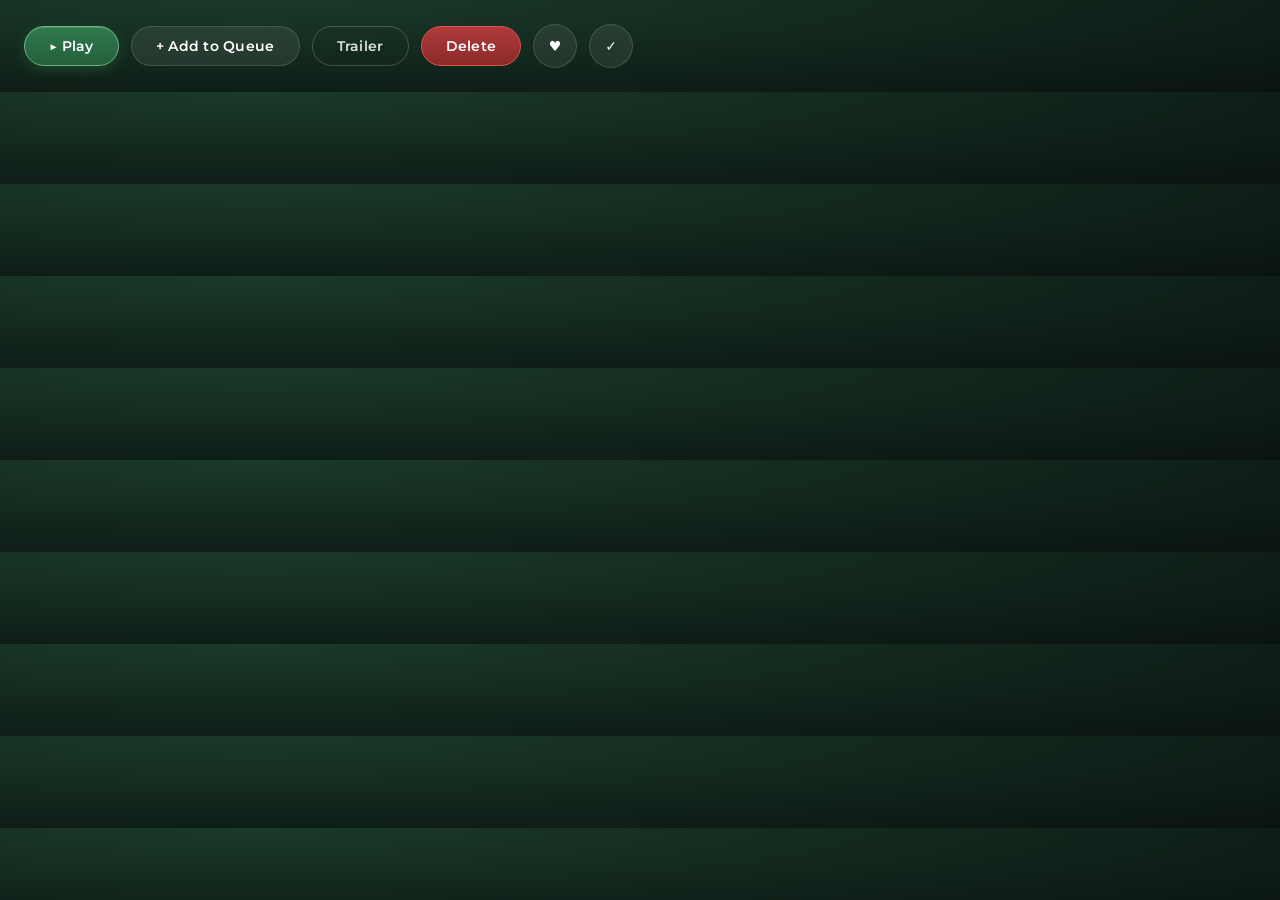
<file: preview/buttons.html>
<!DOCTYPE html>
<html><head><meta charset="utf-8"><link rel="stylesheet" href="../colors_and_type.css">
<style>
  body{margin:0;padding:24px;background:radial-gradient(ellipse at 20% 0%,#1a3a2a,#0a130f);color:#fff;font:var(--body);display:flex;flex-wrap:wrap;gap:12px;align-items:center}
  .btn{padding:12px 24px;border-radius:999px;font:var(--button);letter-spacing:.02em;border:1px solid;cursor:pointer;transition:.2s}
  .pri{background:linear-gradient(180deg,#2f7a4d,#24603c);color:#fff;border-color:#6faf84;box-shadow:0 4px 12px rgba(47,122,77,.35),inset 0 1px 0 rgba(255,255,255,.15)}
  .sec{background:rgba(255,255,255,.08);backdrop-filter:blur(12px);-webkit-backdrop-filter:blur(12px);color:#fff;border-color:rgba(255,255,255,.14)}
  .ghost{background:transparent;color:rgba(255,255,255,.85);border-color:rgba(255,255,255,.2)}
  .danger{background:linear-gradient(180deg,#b03a3a,#8b2a2a);color:#fff;border-color:#d9534f}
  .icon{width:44px;height:44px;padding:0;display:inline-flex;align-items:center;justify-content:center}
</style></head><body>
  <button class="btn pri">▶ Play</button>
  <button class="btn sec">+ Add to Queue</button>
  <button class="btn ghost">Trailer</button>
  <button class="btn danger">Delete</button>
  <button class="btn sec icon">♥</button>
  <button class="btn sec icon">✓</button>
</body></html>
</file>
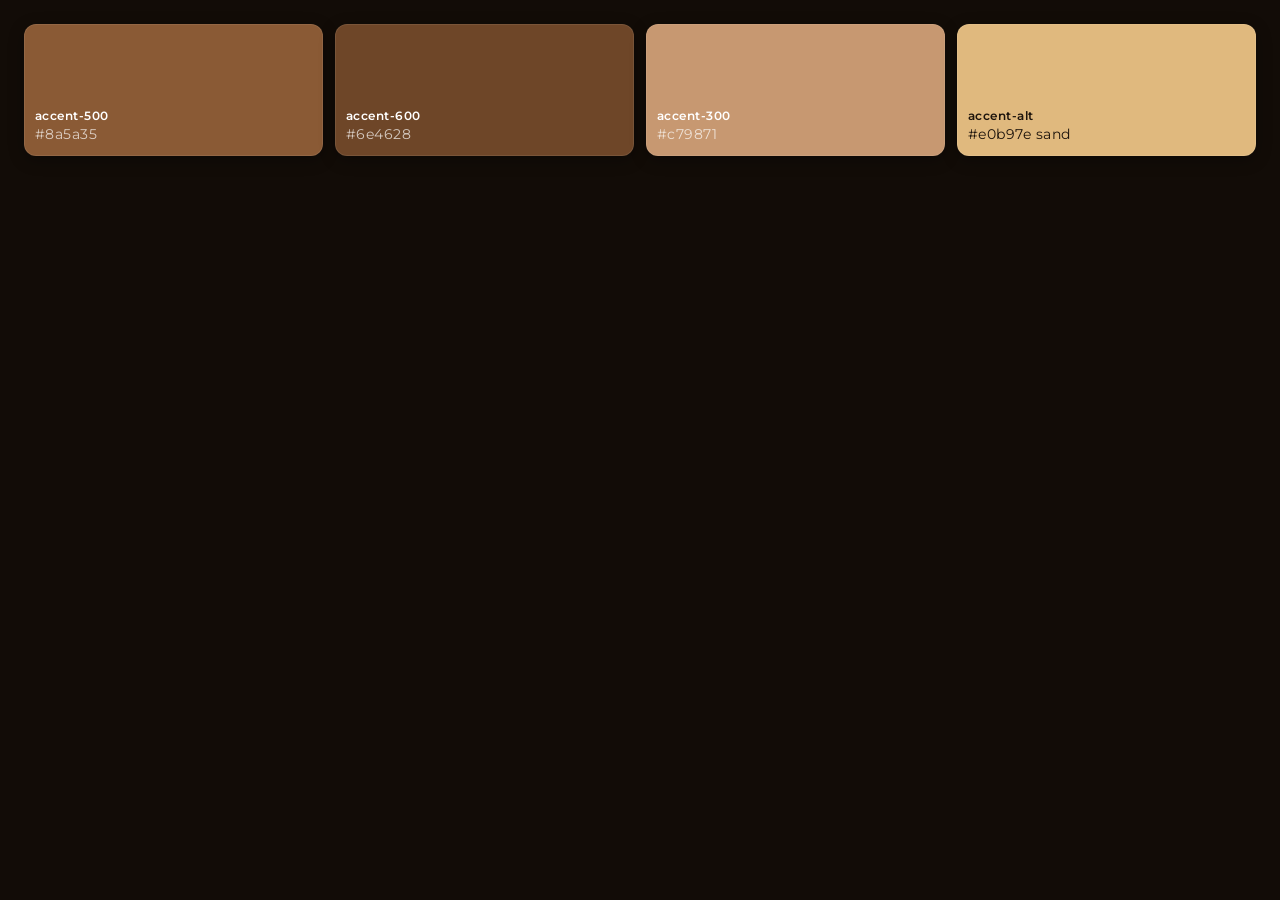
<file: preview/colors-brown.html>
<!DOCTYPE html>
<html><head><meta charset="utf-8"><link rel="stylesheet" href="../colors_and_type.css">
<style>
  body{margin:0;padding:24px;background:#120c07;color:#fff;font:var(--body);display:grid;grid-template-columns:repeat(4,1fr);gap:12px}
  .sw{height:110px;border-radius:12px;display:flex;flex-direction:column;justify-content:flex-end;padding:10px;font:var(--label);letter-spacing:var(--ls-wide);box-shadow:0 4px 16px rgba(0,0,0,.3);border:1px solid rgba(255,255,255,.08)}
  .n{font:var(--body-sm);color:rgba(255,255,255,.7)}
</style></head><body>
<div class="sw" style="background:#8a5a35"><div>accent-500</div><div class="n">#8a5a35</div></div>
<div class="sw" style="background:#6e4628"><div>accent-600</div><div class="n">#6e4628</div></div>
<div class="sw" style="background:#c79871"><div>accent-300</div><div class="n">#c79871</div></div>
<div class="sw" style="background:#e0b97e;color:#1d140c"><div>accent-alt</div><div class="n" style="color:#1d140c">#e0b97e sand</div></div>
</body></html>
</file>
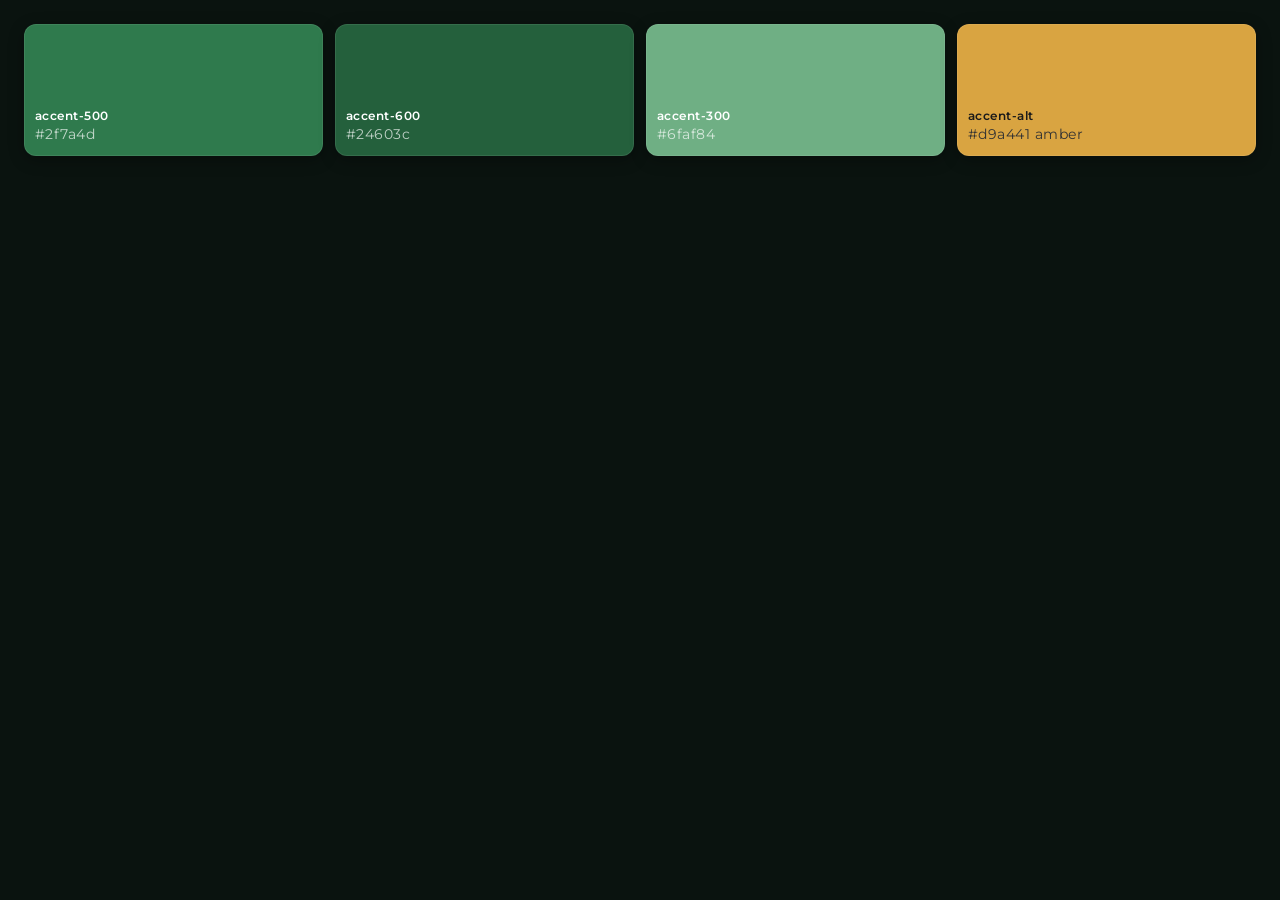
<file: preview/colors-deep-forest.html>
<!DOCTYPE html>
<html><head><meta charset="utf-8"><link rel="stylesheet" href="../colors_and_type.css">
<style>
  body{margin:0;padding:24px;background:#0a130f;color:#fff;font:var(--body);display:grid;grid-template-columns:repeat(4,1fr);gap:12px}
  .sw{height:110px;border-radius:12px;display:flex;flex-direction:column;justify-content:flex-end;padding:10px;font:var(--label);letter-spacing:var(--ls-wide);box-shadow:0 4px 16px rgba(0,0,0,.3);border:1px solid rgba(255,255,255,.08)}
  .n{font:var(--body-sm);color:rgba(255,255,255,.7)}
</style></head><body>
<div class="sw" style="background:#2f7a4d"><div>accent-500</div><div class="n">#2f7a4d</div></div>
<div class="sw" style="background:#24603c"><div>accent-600</div><div class="n">#24603c</div></div>
<div class="sw" style="background:#6faf84"><div>accent-300</div><div class="n">#6faf84</div></div>
<div class="sw" style="background:#d9a441;color:#1a1a1a"><div>accent-alt</div><div class="n" style="color:#333">#d9a441 amber</div></div>
</body></html>
</file>
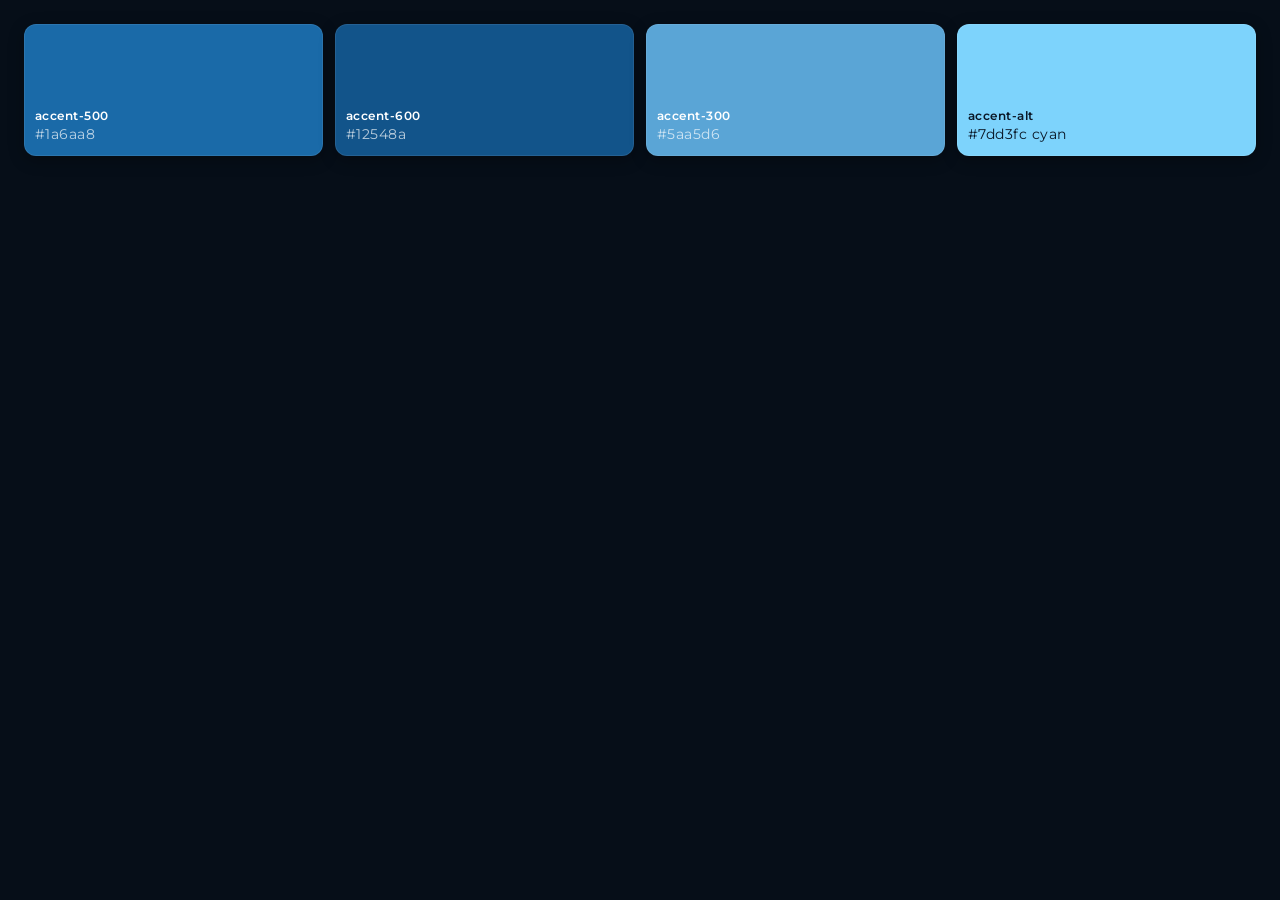
<file: preview/colors-marine-blue.html>
<!DOCTYPE html>
<html><head><meta charset="utf-8"><link rel="stylesheet" href="../colors_and_type.css">
<style>
  body{margin:0;padding:24px;background:#060e18;color:#fff;font:var(--body);display:grid;grid-template-columns:repeat(4,1fr);gap:12px}
  .sw{height:110px;border-radius:12px;display:flex;flex-direction:column;justify-content:flex-end;padding:10px;font:var(--label);letter-spacing:var(--ls-wide);box-shadow:0 4px 16px rgba(0,0,0,.3);border:1px solid rgba(255,255,255,.08)}
  .n{font:var(--body-sm);color:rgba(255,255,255,.7)}
</style></head><body>
<div class="sw" style="background:#1a6aa8"><div>accent-500</div><div class="n">#1a6aa8</div></div>
<div class="sw" style="background:#12548a"><div>accent-600</div><div class="n">#12548a</div></div>
<div class="sw" style="background:#5aa5d6"><div>accent-300</div><div class="n">#5aa5d6</div></div>
<div class="sw" style="background:#7dd3fc;color:#0a1726"><div>accent-alt</div><div class="n" style="color:#0a1726">#7dd3fc cyan</div></div>
</body></html>
</file>
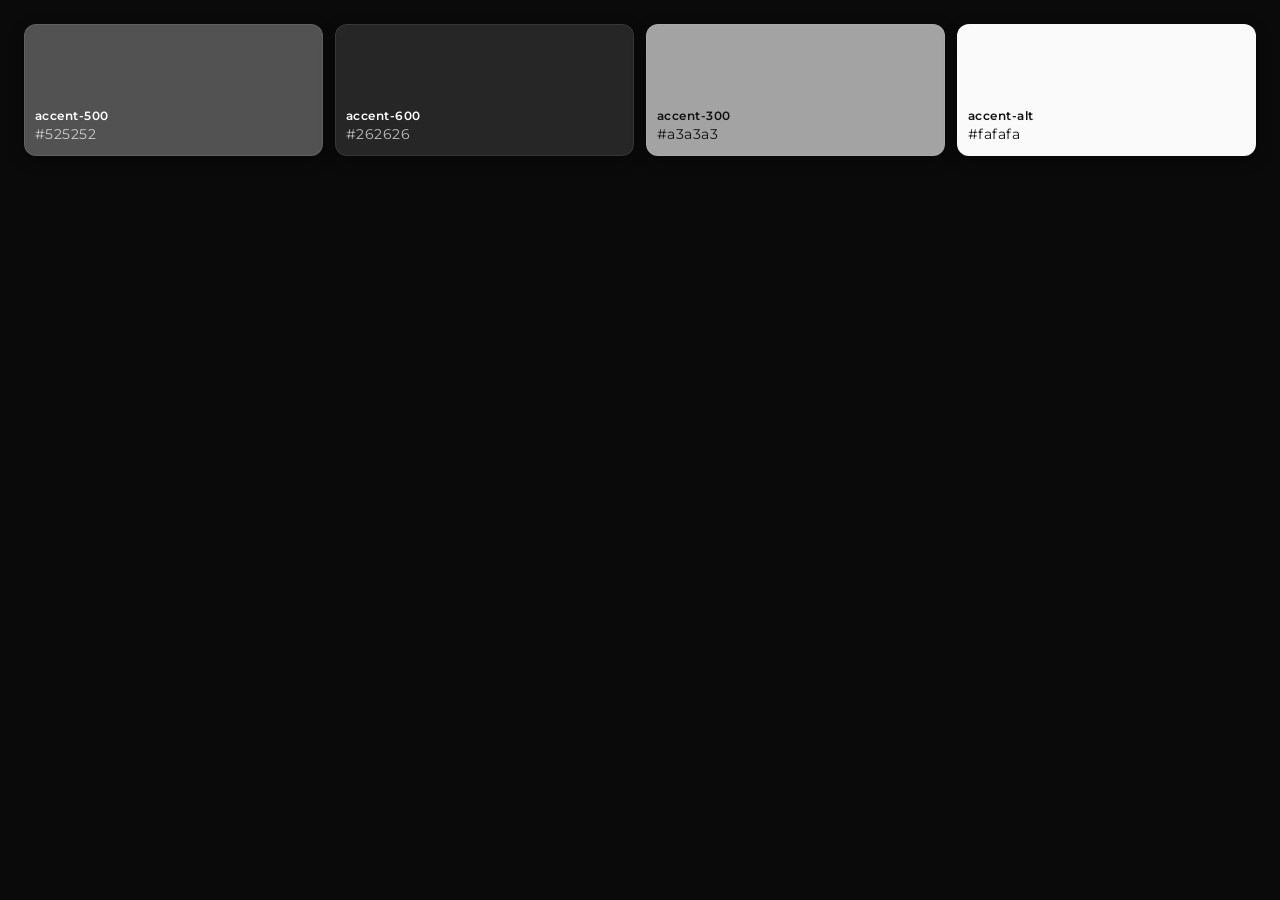
<file: preview/colors-mono.html>
<!DOCTYPE html>
<html><head><meta charset="utf-8"><link rel="stylesheet" href="../colors_and_type.css">
<style>
  body{margin:0;padding:24px;background:#0a0a0a;color:#fff;font:var(--body);display:grid;grid-template-columns:repeat(4,1fr);gap:12px}
  .sw{height:110px;border-radius:12px;display:flex;flex-direction:column;justify-content:flex-end;padding:10px;font:var(--label);letter-spacing:var(--ls-wide);box-shadow:0 4px 16px rgba(0,0,0,.3);border:1px solid rgba(255,255,255,.08)}
  .n{font:var(--body-sm);color:rgba(255,255,255,.7)}
</style></head><body>
<div class="sw" style="background:#525252"><div>accent-500</div><div class="n">#525252</div></div>
<div class="sw" style="background:#262626"><div>accent-600</div><div class="n">#262626</div></div>
<div class="sw" style="background:#a3a3a3;color:#111"><div>accent-300</div><div class="n" style="color:#111">#a3a3a3</div></div>
<div class="sw" style="background:#fafafa;color:#111"><div>accent-alt</div><div class="n" style="color:#111">#fafafa</div></div>
</body></html>
</file>
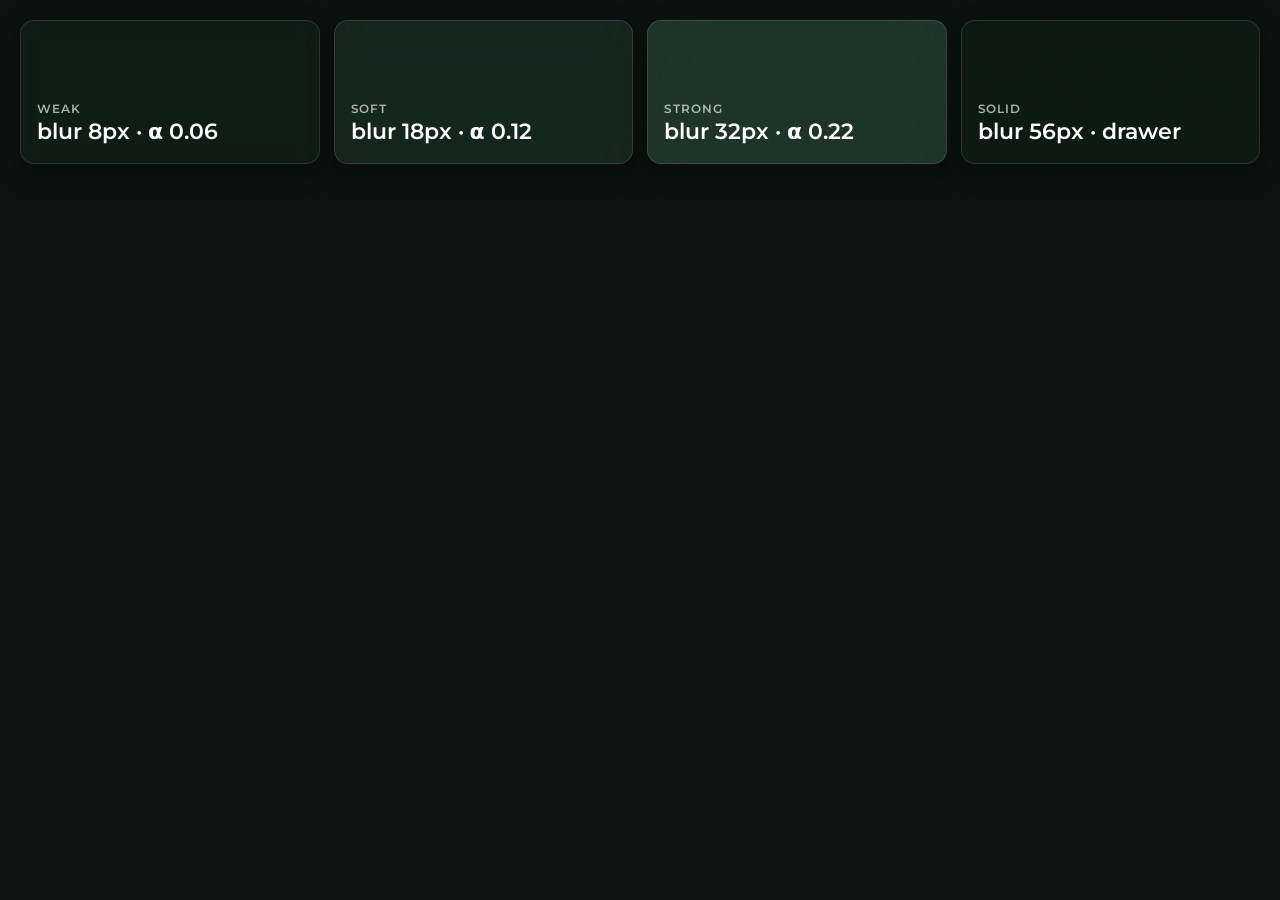
<file: preview/glass-surfaces.html>
<!DOCTYPE html>
<html><head><meta charset="utf-8"><link rel="stylesheet" href="../colors_and_type.css">
<style>
  body{margin:0;padding:20px;background:url("https://picsum.photos/seed/kubi/900/260") center/cover no-repeat,#0a130f;color:#fff;font:var(--body);min-height:220px}
  .wrap{display:grid;grid-template-columns:repeat(4,1fr);gap:14px}
  .card{padding:16px;border-radius:14px;border:1px solid rgba(255,255,255,.12);box-shadow:0 8px 24px rgba(0,0,0,.35);min-height:110px;display:flex;flex-direction:column;justify-content:flex-end}
  .c1{background:rgba(120,170,140,.06);backdrop-filter:blur(8px) saturate(140%);-webkit-backdrop-filter:blur(8px) saturate(140%)}
  .c2{background:rgba(120,170,140,.12);backdrop-filter:blur(18px) saturate(160%);-webkit-backdrop-filter:blur(18px) saturate(160%)}
  .c3{background:rgba(120,170,140,.22);backdrop-filter:blur(32px) saturate(180%);-webkit-backdrop-filter:blur(32px) saturate(180%)}
  .c4{background:rgba(15,29,22,.78);backdrop-filter:blur(56px) saturate(180%);-webkit-backdrop-filter:blur(56px) saturate(180%)}
  .lbl{font:var(--label);letter-spacing:var(--ls-uppercase);text-transform:uppercase;color:rgba(255,255,255,.65)}
  .val{font:var(--h4);margin-top:2px}
</style></head><body>
  <div class="wrap">
    <div class="card c1"><div class="lbl">weak</div><div class="val">blur 8px · α 0.06</div></div>
    <div class="card c2"><div class="lbl">soft</div><div class="val">blur 18px · α 0.12</div></div>
    <div class="card c3"><div class="lbl">strong</div><div class="val">blur 32px · α 0.22</div></div>
    <div class="card c4"><div class="lbl">solid</div><div class="val">blur 56px · drawer</div></div>
  </div>
</body></html>
</file>
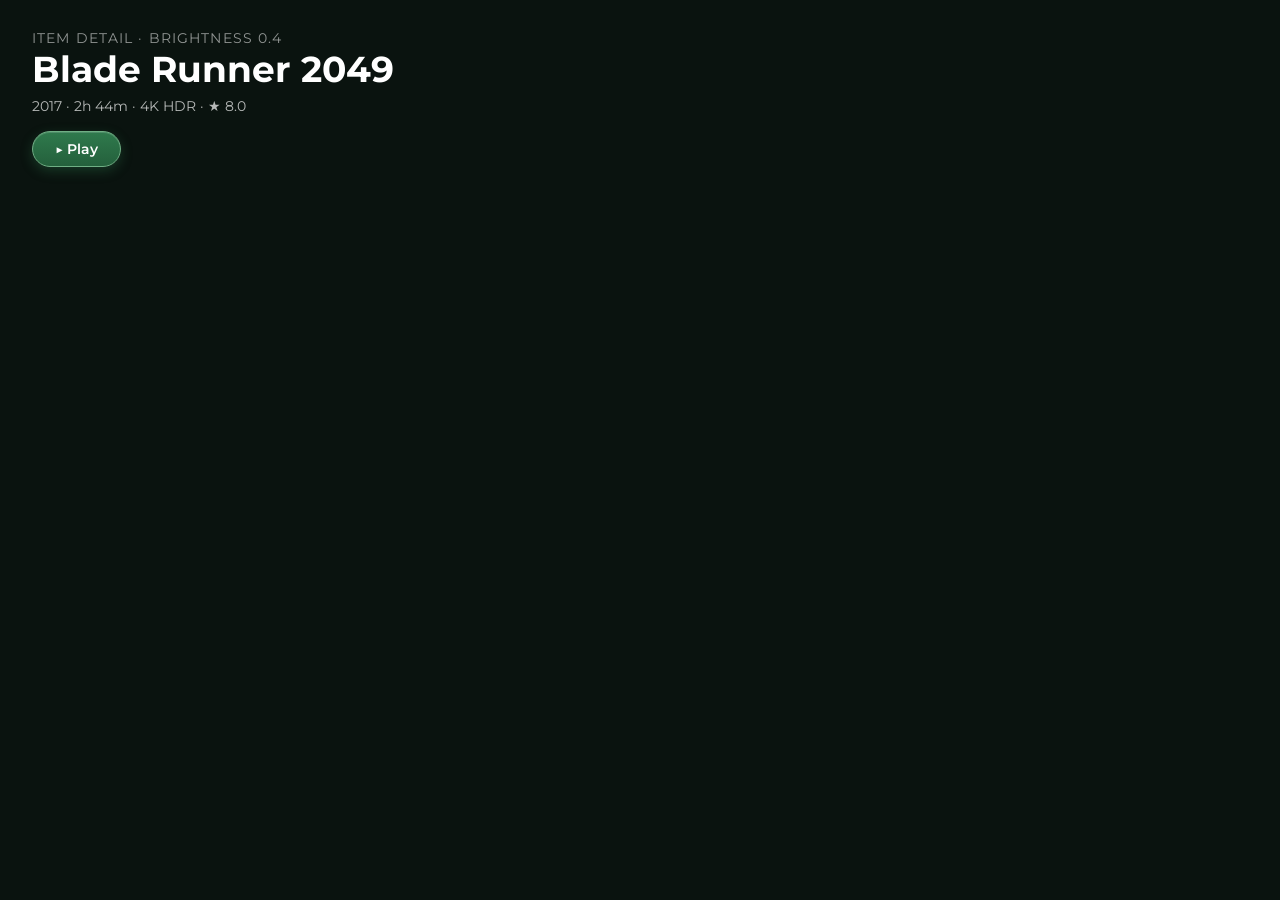
<file: preview/imagery-detail.html>
<!DOCTYPE html>
<html><head><meta charset="utf-8"><link rel="stylesheet" href="../colors_and_type.css">
<style>
  body{margin:0;padding:0;background:#0a130f;height:240px;color:#fff;font:var(--body);position:relative;overflow:hidden}
  .bg{position:absolute;inset:0;background:url("https://picsum.photos/seed/detail/900/240") center/cover;filter:brightness(.4) saturate(105%)}
  .overlay{position:absolute;inset:0;background:linear-gradient(180deg,rgba(10,19,15,.15) 0%,rgba(10,19,15,.88) 85%)}
  .content{position:relative;padding:28px 32px}
  h1{font:var(--h2);margin:0 0 6px 0}
  .meta{color:rgba(255,255,255,.7);font:var(--body-sm)}
  .btn{margin-top:14px;padding:10px 22px;border-radius:999px;background:linear-gradient(180deg,#2f7a4d,#24603c);border:1px solid #6faf84;color:#fff;font:var(--button);box-shadow:0 4px 12px rgba(47,122,77,.35),inset 0 1px 0 rgba(255,255,255,.15)}
</style></head><body>
  <div class="bg"></div><div class="overlay"></div>
  <div class="content">
    <div class="meta" style="color:rgba(255,255,255,.55);letter-spacing:.08em;text-transform:uppercase">Item Detail · brightness 0.4</div>
    <h1>Blade Runner 2049</h1>
    <div class="meta">2017 · 2h 44m · 4K HDR · ★ 8.0</div>
    <button class="btn">▶ Play</button>
  </div>
</body></html>
</file>
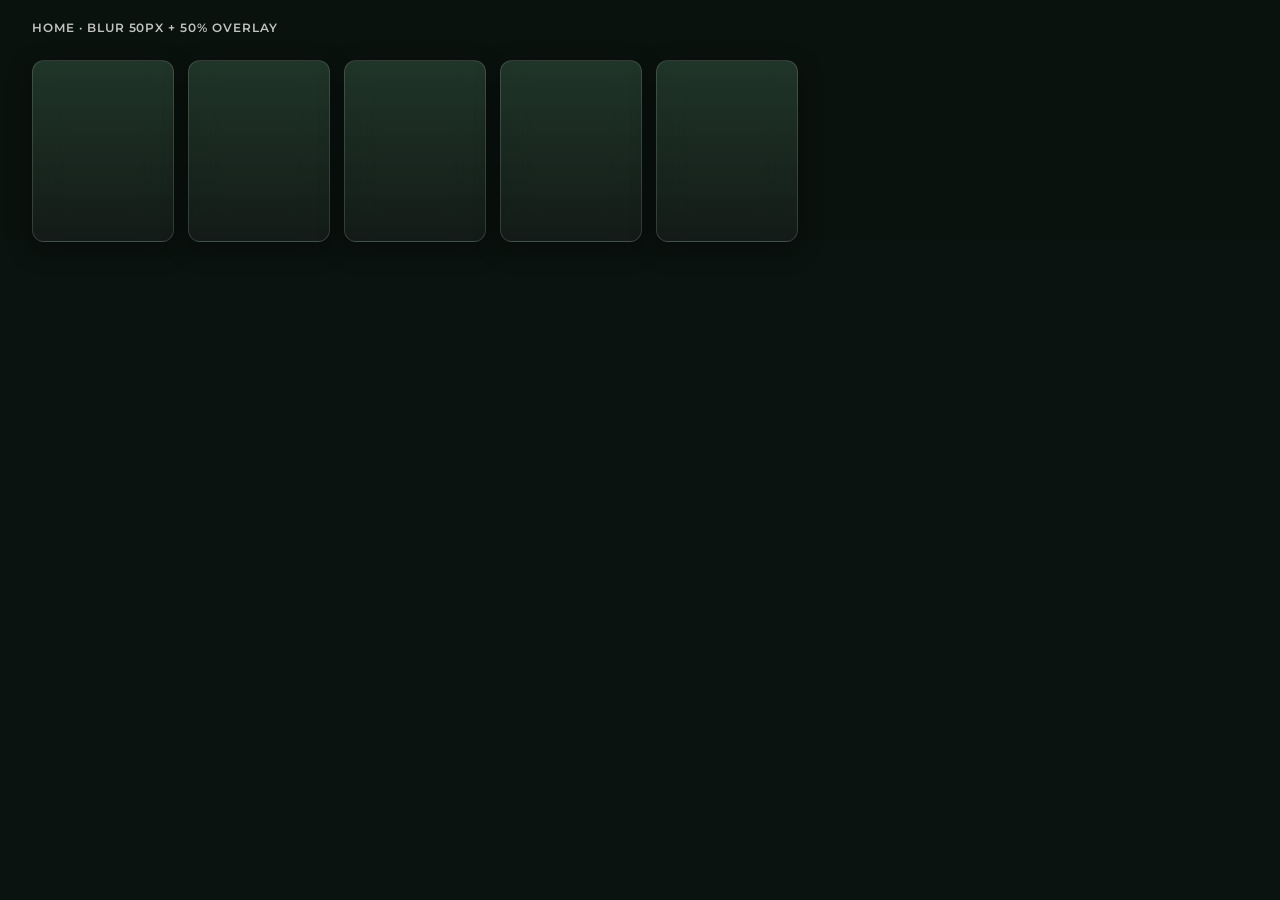
<file: preview/imagery-home.html>
<!DOCTYPE html>
<html><head><meta charset="utf-8"><link rel="stylesheet" href="../colors_and_type.css">
<style>
  body{margin:0;padding:0;background:#0a130f;height:240px;color:#fff;font:var(--body);position:relative;overflow:hidden}
  .bg{position:absolute;inset:-20px;background:url("https://picsum.photos/seed/home/900/240") center/cover;filter:blur(50px) saturate(120%) brightness(.85);transform:scale(1.08)}
  .overlay{position:absolute;inset:0;background:rgba(10,19,15,.5)}
  .content{position:relative;padding:28px 32px;display:flex;gap:14px}
  .card{width:140px;height:180px;border-radius:12px;background:rgba(255,255,255,.08);border:1px solid rgba(255,255,255,.14);backdrop-filter:blur(18px);-webkit-backdrop-filter:blur(18px);box-shadow:0 8px 24px rgba(0,0,0,.4);background-image:linear-gradient(180deg,rgba(47,122,77,.2),rgba(10,19,15,.5))}
  .h{position:absolute;top:20px;left:32px;font:var(--label);letter-spacing:.08em;text-transform:uppercase;color:rgba(255,255,255,.75)}
</style></head><body>
  <div class="bg"></div><div class="overlay"></div>
  <div class="h">Home · blur 50px + 50% overlay</div>
  <div class="content" style="padding-top:60px"><div class="card"></div><div class="card"></div><div class="card"></div><div class="card"></div><div class="card"></div></div>
</body></html>
</file>
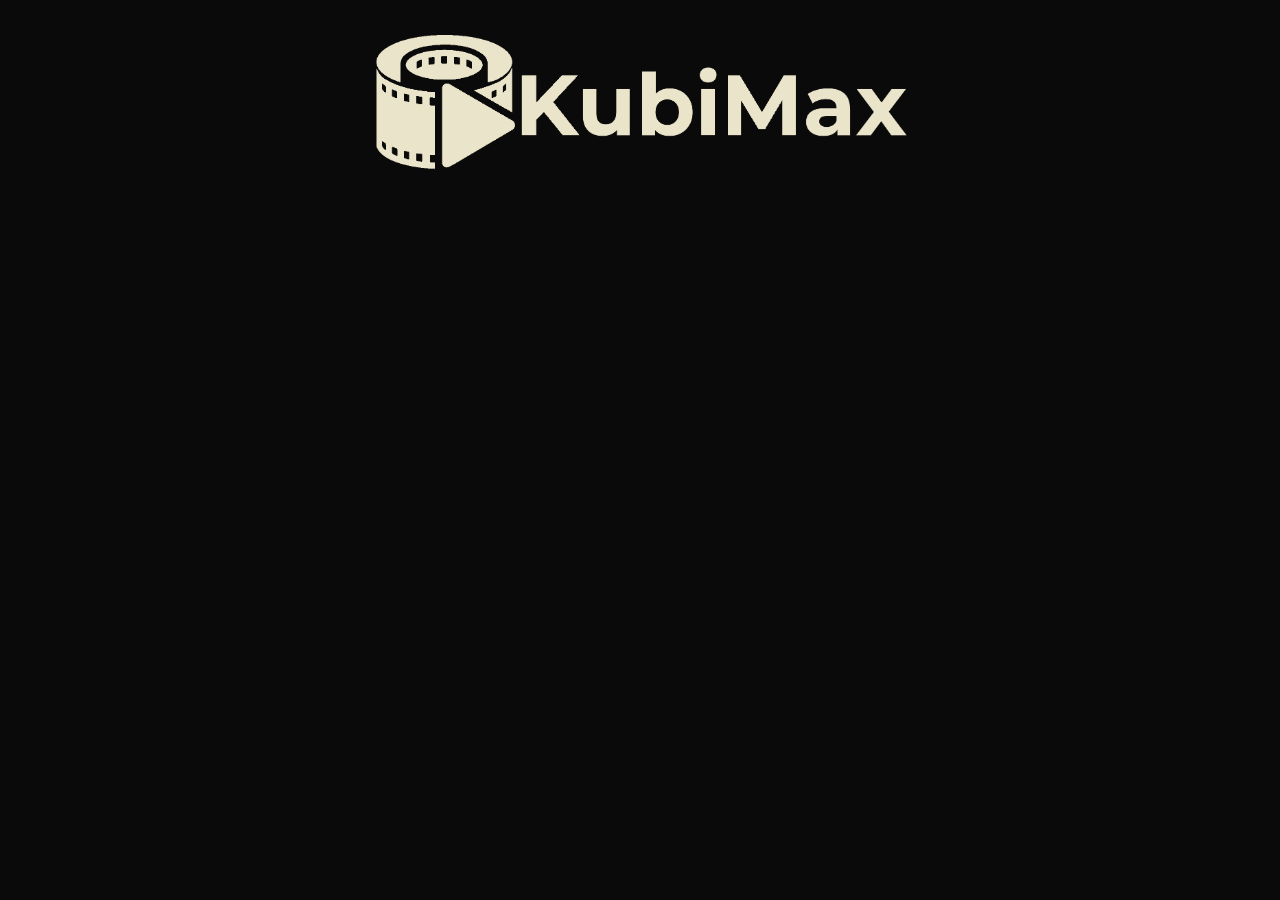
<file: preview/logo.html>
<!DOCTYPE html>
<html><head><meta charset="utf-8">
<style>
  body{margin:0;padding:24px;background:#0a0a0a;display:flex;align-items:center;justify-content:center;min-height:140px}
  img{max-width:560px;width:100%;height:auto}
</style></head><body>
  <img src="../assets/banner-light.png" alt="KubiMax logo">
</body></html>
</file>
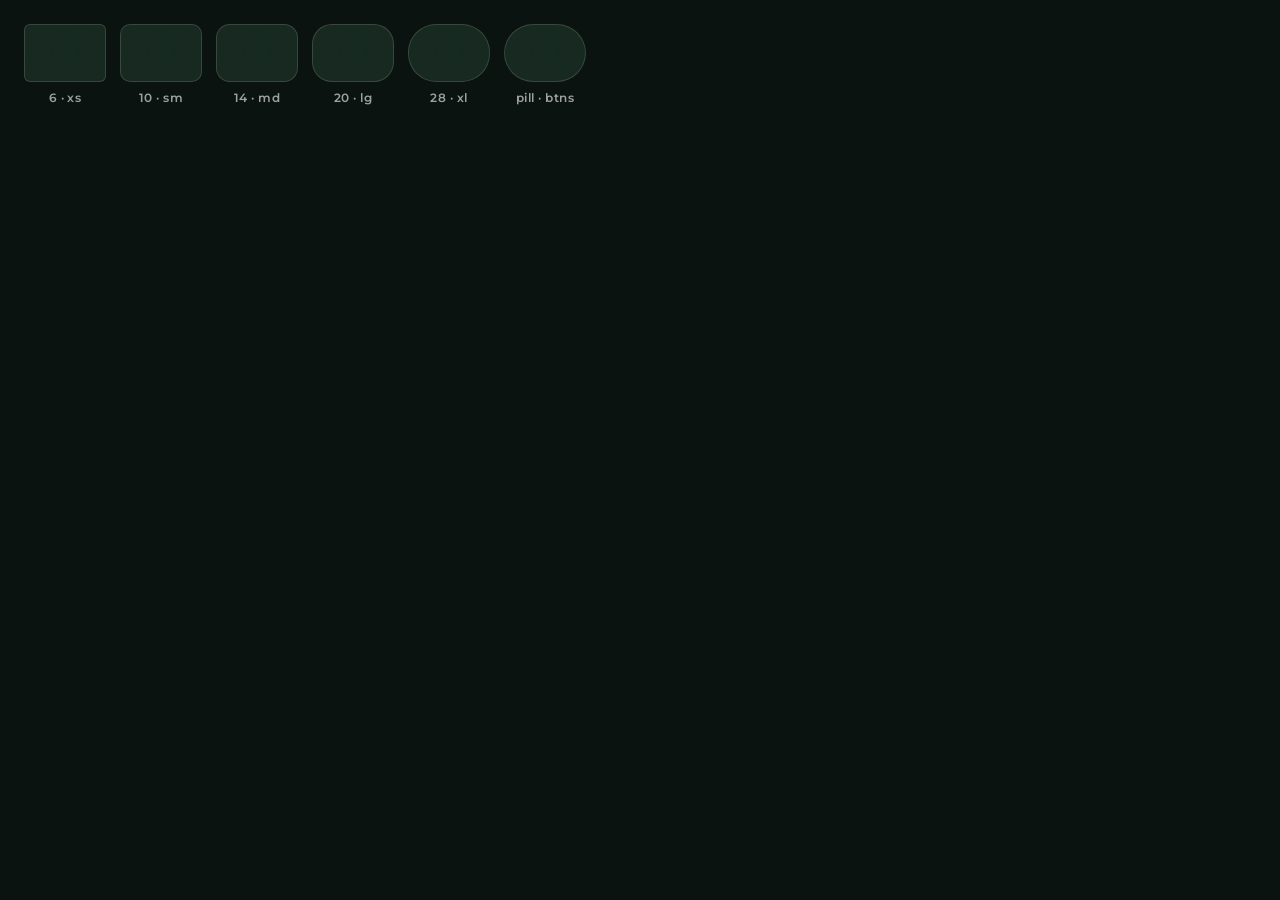
<file: preview/radii.html>
<!DOCTYPE html>
<html><head><meta charset="utf-8"><link rel="stylesheet" href="../colors_and_type.css">
<style>
  body{margin:0;padding:24px;background:#0a130f;color:#fff;font:var(--body);display:flex;gap:14px;flex-wrap:wrap;align-items:flex-end}
  .s{display:flex;flex-direction:column;align-items:center;gap:8px}
  .box{background:rgba(120,170,140,.15);border:1px solid rgba(255,255,255,.14);backdrop-filter:blur(18px) saturate(160%);-webkit-backdrop-filter:blur(18px) saturate(160%);width:80px;height:56px}
  .l{font:var(--label);letter-spacing:var(--ls-wide);color:rgba(255,255,255,.6)}
</style></head><body>
  <div class="s"><div class="box" style="border-radius:6px"></div><div class="l">6 · xs</div></div>
  <div class="s"><div class="box" style="border-radius:10px"></div><div class="l">10 · sm</div></div>
  <div class="s"><div class="box" style="border-radius:14px"></div><div class="l">14 · md</div></div>
  <div class="s"><div class="box" style="border-radius:20px"></div><div class="l">20 · lg</div></div>
  <div class="s"><div class="box" style="border-radius:28px"></div><div class="l">28 · xl</div></div>
  <div class="s"><div class="box" style="border-radius:999px"></div><div class="l">pill · btns</div></div>
</body></html>
</file>
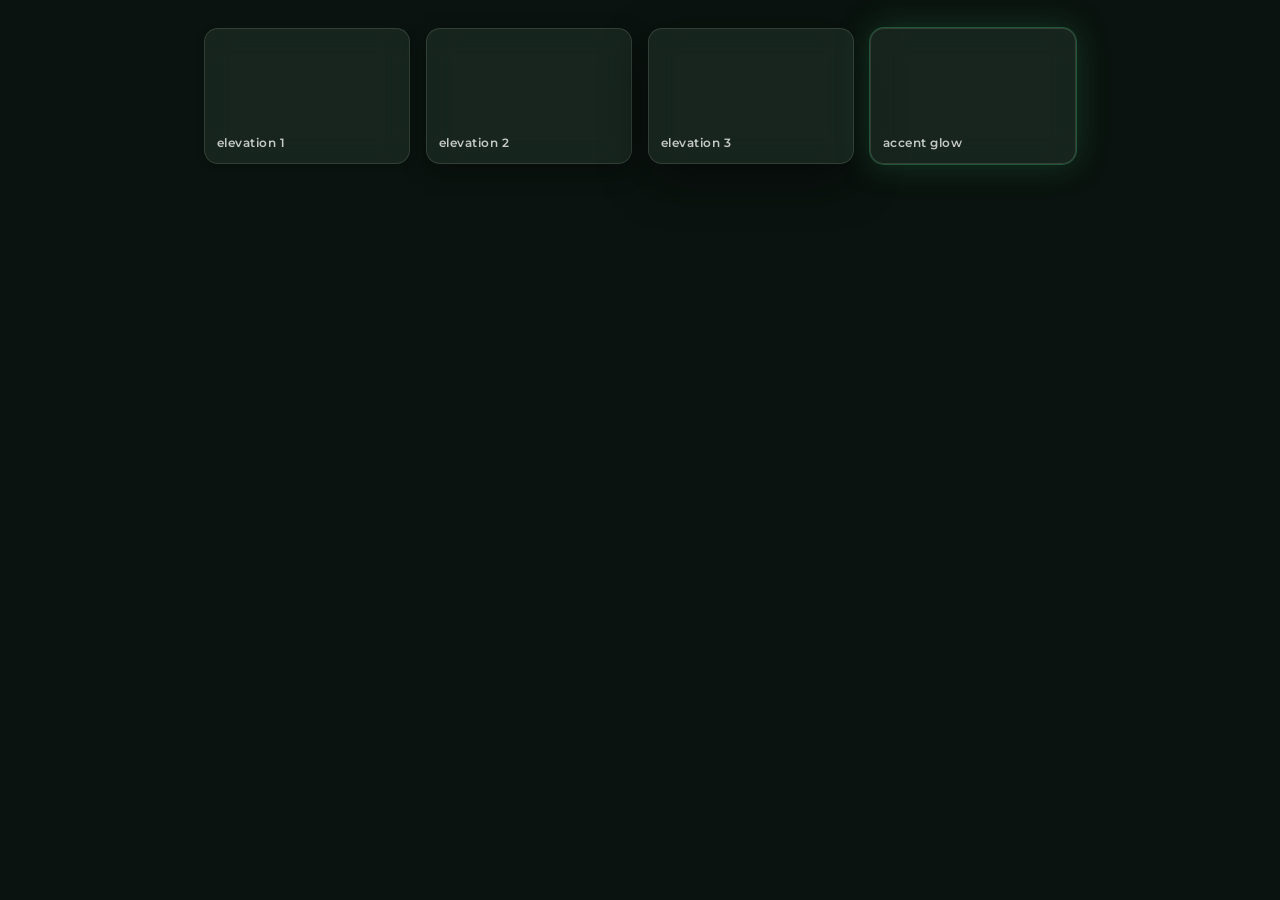
<file: preview/shadows.html>
<!DOCTYPE html>
<html><head><meta charset="utf-8"><link rel="stylesheet" href="../colors_and_type.css">
<style>
  body{margin:0;padding:28px;background:#0a130f;color:#fff;font:var(--body);display:flex;gap:16px;justify-content:center;align-items:center}
  .card{width:180px;height:110px;border-radius:14px;background:rgba(120,170,140,.12);border:1px solid rgba(255,255,255,.12);backdrop-filter:blur(14px);-webkit-backdrop-filter:blur(14px);display:flex;align-items:flex-end;padding:12px;font:var(--label);letter-spacing:var(--ls-wide);color:rgba(255,255,255,.75)}
  .s1{box-shadow:0 2px 8px rgba(0,0,0,.18)}
  .s2{box-shadow:0 8px 24px rgba(0,0,0,.32)}
  .s3{box-shadow:0 16px 48px rgba(0,0,0,.48)}
  .sg{box-shadow:0 0 32px rgba(47,122,77,.35),0 0 0 1px rgba(47,122,77,.6)}
</style></head><body>
  <div class="card s1">elevation 1</div>
  <div class="card s2">elevation 2</div>
  <div class="card s3">elevation 3</div>
  <div class="card sg">accent glow</div>
</body></html>
</file>
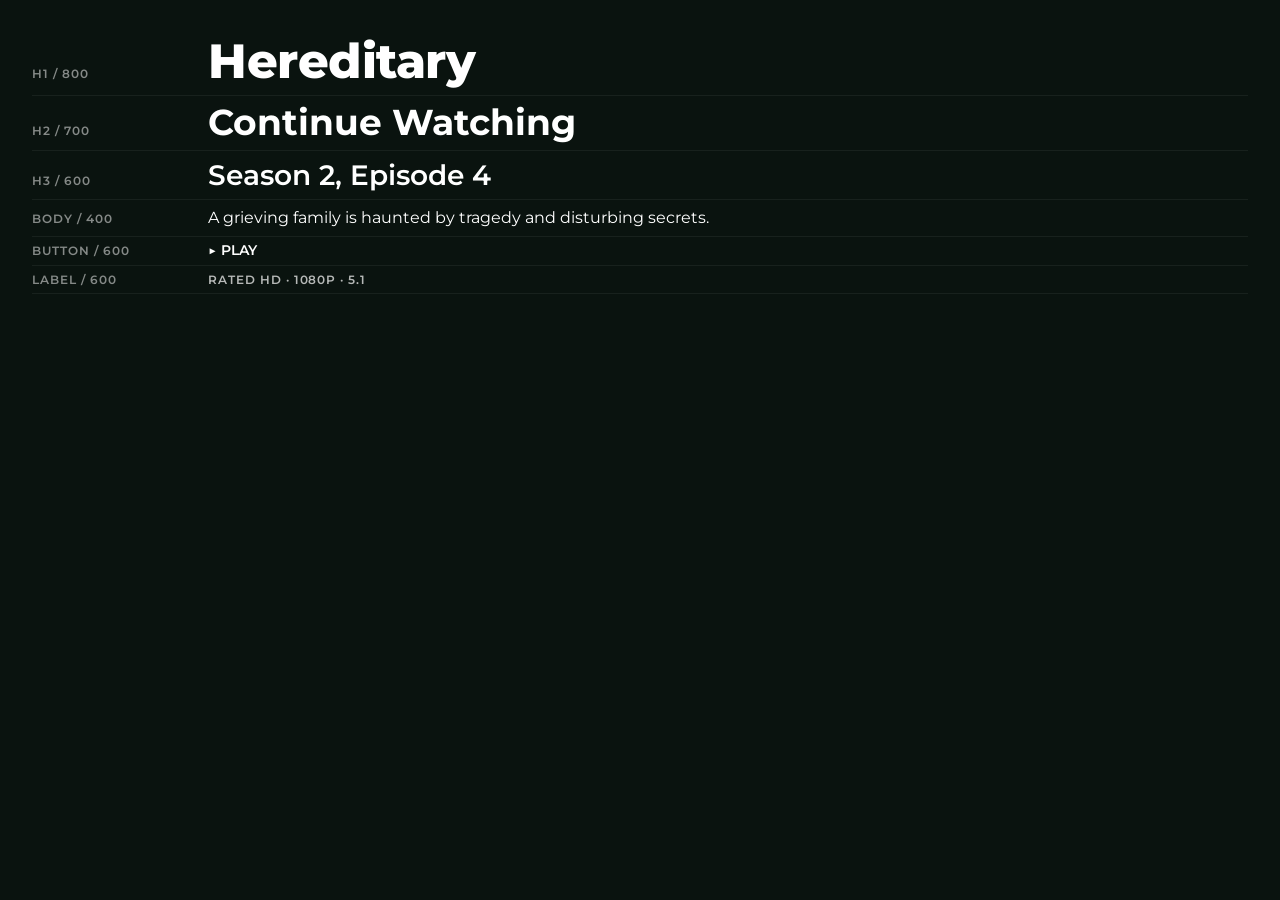
<file: preview/type.html>
<!DOCTYPE html>
<html><head><meta charset="utf-8"><link rel="stylesheet" href="../colors_and_type.css">
<style>
  body{margin:0;padding:28px 32px;background:#0a130f;color:#fff;font:var(--body)}
  .row{display:flex;align-items:baseline;gap:16px;padding:6px 0;border-bottom:1px solid rgba(255,255,255,.06)}
  .label{width:160px;color:rgba(255,255,255,.5);font:var(--label);letter-spacing:var(--ls-uppercase);text-transform:uppercase}
  .sample{flex:1}
</style></head><body>
  <div class="row"><div class="label">H1 / 800</div><div class="sample" style="font:var(--h1);letter-spacing:-0.01em">Hereditary</div></div>
  <div class="row"><div class="label">H2 / 700</div><div class="sample" style="font:var(--h2)">Continue Watching</div></div>
  <div class="row"><div class="label">H3 / 600</div><div class="sample" style="font:var(--h3)">Season 2, Episode 4</div></div>
  <div class="row"><div class="label">Body / 400</div><div class="sample" style="font:var(--body)">A grieving family is haunted by tragedy and disturbing secrets.</div></div>
  <div class="row"><div class="label">Button / 600</div><div class="sample" style="font:var(--button);letter-spacing:.02em;text-transform:uppercase">▶ Play</div></div>
  <div class="row"><div class="label">Label / 600</div><div class="sample" style="font:var(--label);letter-spacing:var(--ls-uppercase);text-transform:uppercase;color:rgba(255,255,255,.7)">Rated HD · 1080p · 5.1</div></div>
</body></html>
</file>
<file: colors_and_type.css>
/* KubiMax Glass — Type + Color Foundations
   Used by preview HTML files (NOT imported by Jellyfin themes).
   Variable names are kept in sync with themes/_base.css so preview
   cards render consistently with the real Jellyfin output.

   Differences from _base.css:
   - Includes self-contained demo accent/bg tokens (Deep Forest)
   - Adds glass-math helpers (--glass-*) not needed in Jellyfin
   - Adds semantic font shorthand tokens for preview typography
   ----------------------------------------------------------------- */

/* ---------- FONT FACES (Montserrat, self-hosted) ---------- */
@font-face {
    font-family: "Montserrat"; font-style: normal; font-weight: 300; font-display: swap;
    src: url("./fonts/Montserrat-Light.ttf") format("truetype");
}
@font-face {
    font-family: "Montserrat"; font-style: normal; font-weight: 400; font-display: swap;
    src: url("./fonts/Montserrat-Regular.ttf") format("truetype");
}
@font-face {
    font-family: "Montserrat"; font-style: italic; font-weight: 400; font-display: swap;
    src: url("./fonts/Montserrat-Italic.ttf") format("truetype");
}
@font-face {
    font-family: "Montserrat"; font-style: normal; font-weight: 500; font-display: swap;
    src: url("./fonts/Montserrat-Medium.ttf") format("truetype");
}
@font-face {
    font-family: "Montserrat"; font-style: normal; font-weight: 600; font-display: swap;
    src: url("./fonts/Montserrat-SemiBold.ttf") format("truetype");
}
@font-face {
    font-family: "Montserrat"; font-style: normal; font-weight: 700; font-display: swap;
    src: url("./fonts/Montserrat-Bold.ttf") format("truetype");
}
@font-face {
    font-family: "Montserrat"; font-style: normal; font-weight: 800; font-display: swap;
    src: url("./fonts/Montserrat-ExtraBold.ttf") format("truetype");
}
@font-face {
    font-family: "Montserrat"; font-style: normal; font-weight: 900; font-display: swap;
    src: url("./fonts/Montserrat-Black.ttf") format("truetype");
}

:root {
    /* ── Font families ─────────────────────────────────────────── */
    --font-sans:    "Montserrat", system-ui, -apple-system, "Segoe UI", Roboto, sans-serif;
    --font-display: "Montserrat", system-ui, sans-serif;

    /* ── Font weights ──────────────────────────────────────────── */
    --fw-thin:      300;
    --fw-regular:   400;
    --fw-medium:    500;
    --fw-semibold:  600;
    --fw-bold:      700;
    --fw-extrabold: 800;
    --fw-black:     900;

    /* ── Font sizes (rem scale) ────────────────────────────────── */
    --fs-xs:   0.75rem;
    --fs-sm:   0.875rem;
    --fs-base: 1rem;
    --fs-md:   1.125rem;
    --fs-lg:   1.375rem;
    --fs-xl:   1.75rem;
    --fs-2xl:  2.25rem;
    --fs-3xl:  3rem;
    --fs-hero: 4.5rem;

    /* ── Line heights ──────────────────────────────────────────── */
    --lh-tight:  1.15;
    --lh-snug:   1.3;
    --lh-normal: 1.5;

    /* ── Letter spacings ───────────────────────────────────────── */
    --ls-tight:    -0.02em;
    --ls-normal:   0;
    --ls-wide:     0.04em;
    --ls-uppercase: 0.08em;

    /* ── Semantic type shorthands (CSS font shorthand) ─────────── */
    --h1:      var(--fw-extrabold) var(--fs-3xl) / var(--lh-tight) var(--font-display);
    --h2:      var(--fw-bold)      var(--fs-2xl) / var(--lh-tight) var(--font-display);
    --h3:      var(--fw-semibold)  var(--fs-xl)  / var(--lh-snug)  var(--font-sans);
    --h4:      var(--fw-semibold)  var(--fs-lg)  / var(--lh-snug)  var(--font-sans);
    --body:    var(--fw-regular)   var(--fs-base) / var(--lh-normal) var(--font-sans);
    --body-sm: var(--fw-regular)   var(--fs-sm)  / var(--lh-normal) var(--font-sans);
    --label:   var(--fw-semibold)  var(--fs-xs)  / var(--lh-snug)  var(--font-sans);
    --button:  var(--fw-semibold)  var(--fs-sm)  / 1 var(--font-sans);

    /* ── Neutral foreground (matches _base.css) ────────────────── */
    --textColor:    rgba(255, 255, 255, 0.96);   /* --fg-1 */
    --dimTextColor: rgba(255, 255, 255, 0.72);   /* --fg-2 */
    --fg-1:         rgba(255, 255, 255, 0.96);
    --fg-2:         rgba(255, 255, 255, 0.72);
    --fg-3:         rgba(255, 255, 255, 0.48);
    --fg-disabled:  rgba(255, 255, 255, 0.28);

    /* ── Semantic status (matches _base.css) ───────────────────── */
    --color-success: #4ade80;
    --color-warning: #fbbf24;
    --color-danger:  #f87171;
    --color-info:    #60a5fa;

    /* ── Demo accent — Deep Forest (overridden per theme in Jellyfin) */
    --accent-100: #c7e4cf;
    --accent-300: #6faf84;
    --accent-400: #3a8e5b;
    --accent-500: #2f7a4d;
    --accent-600: #24603c;
    --accent-700: #1a482d;
    --accent-rgb: 47, 122, 77;
    --accent-alt: #d9a441;
    --accent-alt-rgb: 217, 164, 65;

    /* ── Demo canvas — Deep Forest ─────────────────────────────── */
    --bg-0:   #0a130f;
    --bg-1:   #0f1d16;
    --bg-2:   #15281e;
    --bg-rgb: 10, 19, 15;
    --bg-gradient: radial-gradient(ellipse at 20% 0%, #1a3a2a 0%, #0a130f 55%, #06100a 100%);

    /* ── Radii — px (matches _base.css --r-* aliases) ─────────── */
    --r-xs:   6px;
    --r-sm:   10px;
    --r-md:   14px;
    --r-lg:   20px;
    --r-xl:   28px;
    --r-pill: 999px;
    /* em aliases used in Jellyfin rules */
    --largerRadius:  1.4em;
    --largeRadius:   1.1em;
    --smallRadius:   0.65em;
    --smallerRadius: 0.4em;

    /* ── Borders (matches _base.css) ───────────────────────────── */
    --borderColor:        rgba(255,255,255,0.14);
    --darkerBorderColor:  rgba(255,255,255,0.08);
    --lighterBorderColor: rgba(255,255,255,0.22);
    --defaultBorder:        1px solid var(--borderColor);
    --defaultLighterBorder: 1px solid var(--lighterBorderColor);

    /* ── Glass surface math ────────────────────────────────────── */
    --tint-rgb: 255, 255, 255;
    --glass-alpha-weak:   0.06;
    --glass-alpha-soft:   0.12;
    --glass-alpha-strong: 0.22;
    --glass-alpha-solid:  0.38;

    --glass-weak:   rgba(var(--tint-rgb), var(--glass-alpha-weak));
    --glass-soft:   rgba(var(--tint-rgb), var(--glass-alpha-soft));
    --glass-strong: rgba(var(--tint-rgb), var(--glass-alpha-strong));
    --glass-solid:  rgba(var(--tint-rgb), var(--glass-alpha-solid));

    /* ── Shadows (matches _base.css) ───────────────────────────── */
    --shadow:   0 8px 24px rgba(0,0,0,0.4);
    --shadow-1: 0 2px 8px rgba(0,0,0,0.18);
    --shadow-2: 0 8px 24px rgba(0,0,0,0.32);
    --shadow-3: 0 16px 48px rgba(0,0,0,0.48);
    --shadow-glow: 0 0 32px rgba(var(--accent-rgb), 0.35);

    /* ── Blurs (matches _base.css names) ───────────────────────── */
    --blurSmallest: blur(6px) saturate(140%);
    --blurDefault:  blur(14px) saturate(160%);
    --blurLarge:    blur(26px) saturate(180%);
    --blurLargest:  blur(48px) saturate(180%);
    /* Preview shorthand aliases */
    --blur-sm: var(--blurSmallest);
    --blur-md: var(--blurDefault);
    --blur-lg: var(--blurLarge);
    --blur-xl: var(--blurLargest);

    /* ── Motion (matches _base.css) ────────────────────────────── */
    --ease-out:    cubic-bezier(0.22, 1, 0.36, 1);
    --ease-in-out: cubic-bezier(0.65, 0, 0.35, 1);
    --dur-fast:  120ms;
    --dur-base:  200ms;
    --dur-slow:  360ms;

    /* ── Spacing (8pt grid) ────────────────────────────────────── */
    --space-1: 4px;
    --space-2: 8px;
    --space-3: 12px;
    --space-4: 16px;
    --space-5: 24px;
    --space-6: 32px;
    --space-7: 48px;
    --space-8: 64px;

    /* ── Interaction ───────────────────────────────────────────── */
    --touch-min:     44px;
    --tv-font-scale: 1.15;

    /* ── Base font ─────────────────────────────────────────────── */
    font-family: var(--font-sans);
}
</file>
